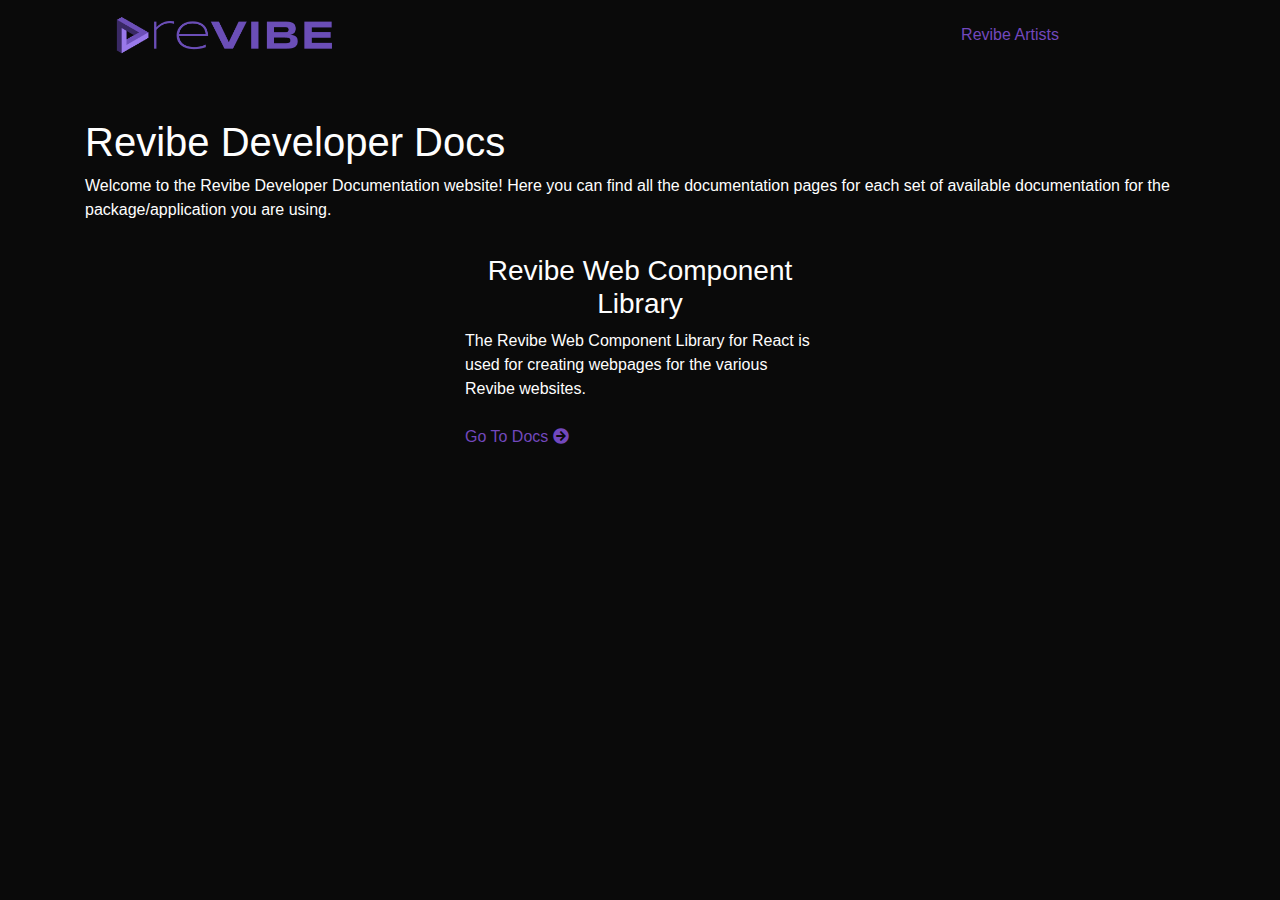
<file: index.html>
<!DOCTYPE html>
<html lang="en">
  <head>
    <meta charset="utf-8" />
    <link
      rel="icon"
      sizes="76x76"
      type="image/png"
      href="assets/images/favicon.png"
    />
    <link
      rel="apple-touch-icon"
      sizes="76x76"
      href="assets/images/apple-icon.png"
    />
    <meta
      name="viewport"
      content="width=device-width, initial-scale=1, shrink-to-fit=no"
    />
    <!--     Fonts and icons     -->
    <link
      href="https://fonts.googleapis.com/css?family=Poppins:200,300,400,600,700,800"
      rel="stylesheet"
    />
    <link
      href="https://use.fontawesome.com/releases/v5.13.0/css/all.css"
      rel="stylesheet"
    />
    <link rel="stylesheet" href="https://stackpath.bootstrapcdn.com/bootstrap/4.5.2/css/bootstrap.min.css" integrity="sha384-JcKb8q3iqJ61gNV9KGb8thSsNjpSL0n8PARn9HuZOnIxN0hoP+VmmDGMN5t9UJ0Z" crossorigin="anonymous" />
    <link rel="stylesheet" href="assets/css/main.css" />

    <title>Revibe Developer Docs</title>
    <meta name="title" content="Revibe Developer Docs">
    <meta name="description" content="Revibe is an all-in-one platform where independent artists can manage their entire career!">
    <meta name="image" content="https://docs.revibe.tech/site_preview.png">
    
    <!-- Open Graph / Facebook -->
    <meta property="og:type" content="website">
    <meta property="og:url" content="https://docs.revibe.tech/">
    <meta property="og:title" content="Revibe Developer Docs">
    <meta property="og:description" content="Revibe is an all-in-one platform where independent artists can manage their entire career!">
    <meta property="og:image" content="https://docs.revibe.tech/site_preview.png">
    
    <!-- Twitter -->
    <meta property="twitter:card" content="summary_large_image">
    <meta property="twitter:url" content="https://docs.revibe.tech/">
    <meta property="twitter:title" content="Revibe Developer Docs">
    <meta property="twitter:description" content="Revibe is an all-in-one platform where independent artists can manage their entire career!">
    <meta property="twitter:image" content="https://docs.revibe.tech/site_preview.png">
    
  </head>
  <body>
    <div id="root" class="content">
      <div id="main-container" class="container">
        <nav id="header" class="nav align-items-center">
          <div class="col-md-3">
            <a class="nav-link" href="https://revibe.tech"><img src="assets/images/revibe-long.png" alt="..." style="width:100%;" /></a>
          </div>
          <div class="col-md-5"></div>
          <div class="col-md-4 text-center">
            <a class="nav-link revibe-link" href="https://artist.revibe.tech">Revibe Artists</a>
          </div>
        </nav>
        <div class="row mt-5 mb-3">
          <div class="col-12">
            <h1>Revibe Developer Docs</h1>
            <p>
              Welcome to the Revibe Developer Documentation website! Here you can find all the documentation pages for each set
              of available documentation for the package/application you are using.
            </p>
          </div>
        </div>
        <div class="row mt-3 justify-content-center">
          <div class="col-md-4 col-sm-6">
            <h3 class="text-center">Revibe Web Component Library</h3>
            <p>
              The Revibe Web Component Library for React is used for creating webpages for the various Revibe websites.
              <br /><br />
              <a class="revibe-link" href="web-component-library/">Go To Docs  <i class="fas fa-arrow-circle-right"></i></a>
            </p>
          </div>
          <!-- Add more docs tabs here! -->
        </div>
      </div>
    </div>
  </body>
</html>
</file>
<file: assets/css/main.css>
.content {
  background-color: #0a0a0a;
  position: absolute;
  top: 0;
  left: 0;
  width: 100%;
  height: 100%;
}

h1, h2, h3, h4, h5, h6, a, p {
  color: #fefefe;
}

.revibe-primary {
  color: #7248bd;
}

.revibe-link {
  color: #7248bd;
}

.revibe-link:hover {
  color: #fefefe;
  text-decoration: none;
}
</file>
